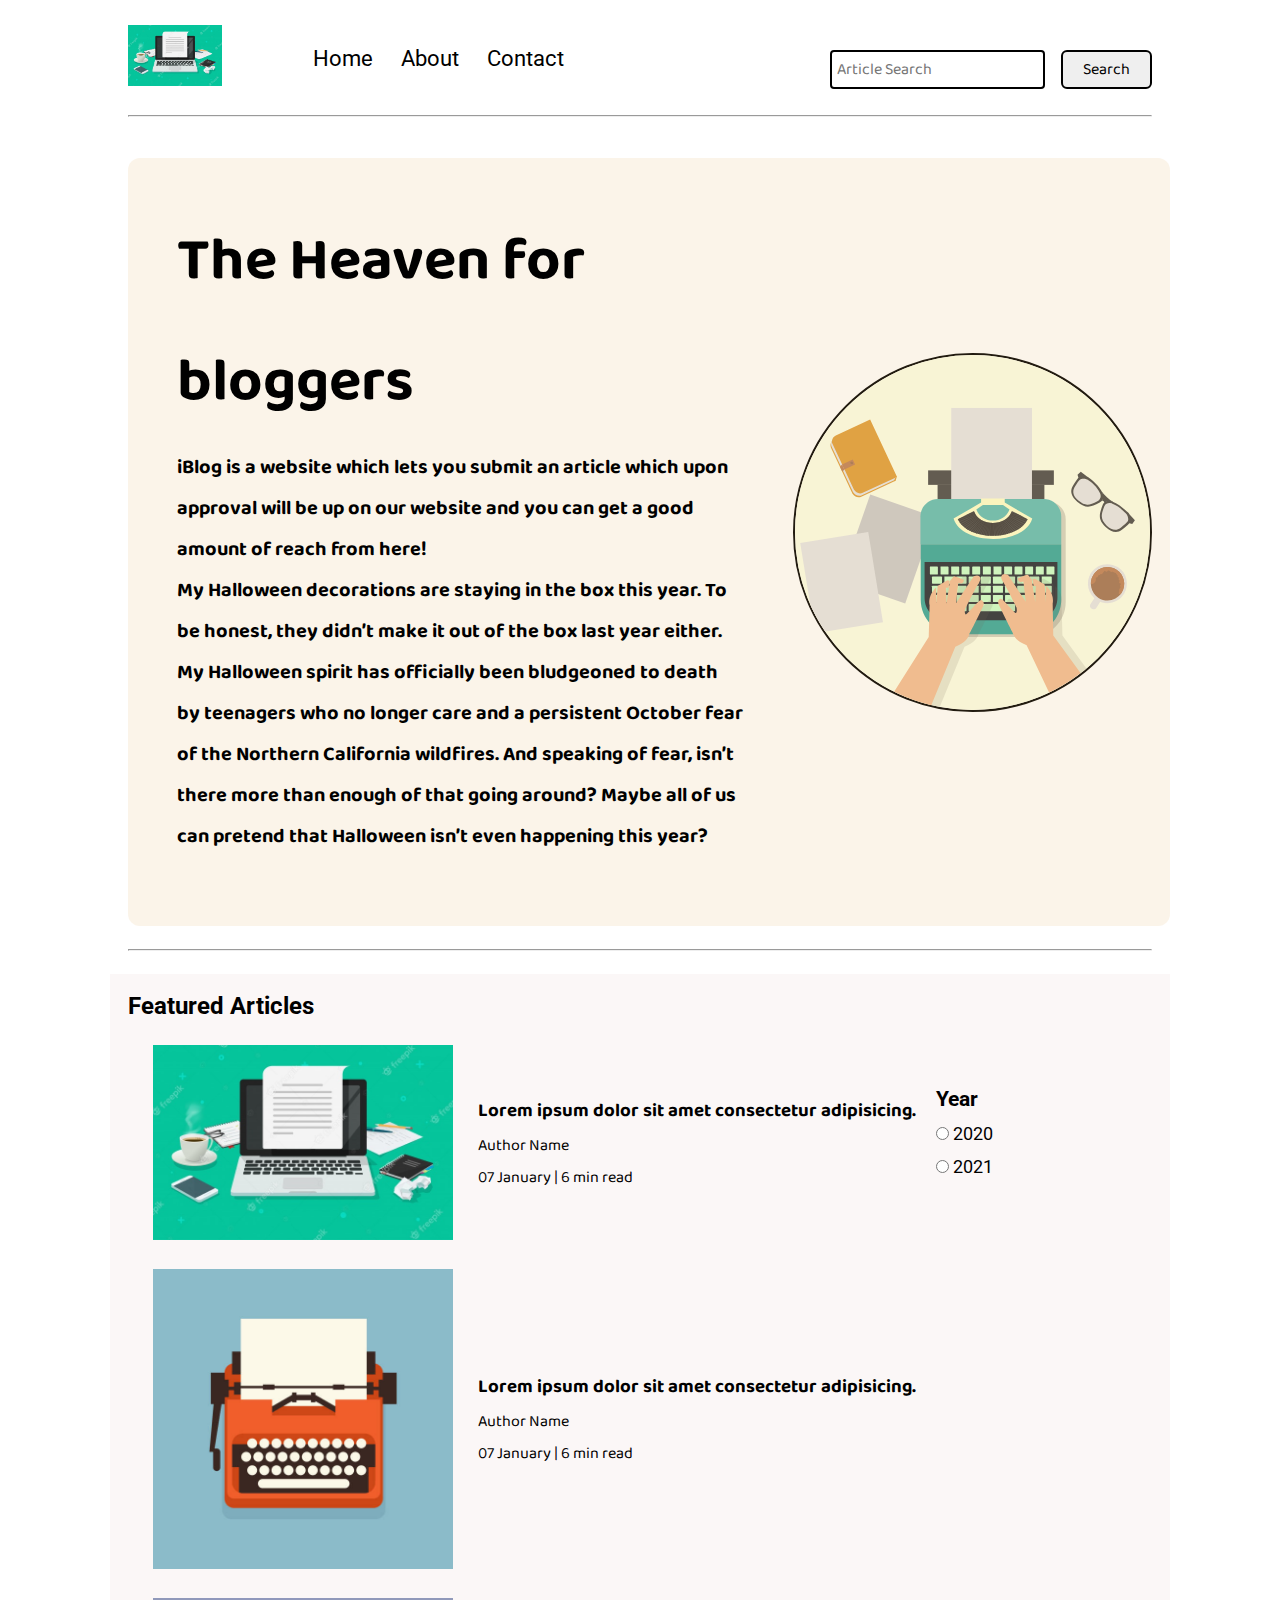
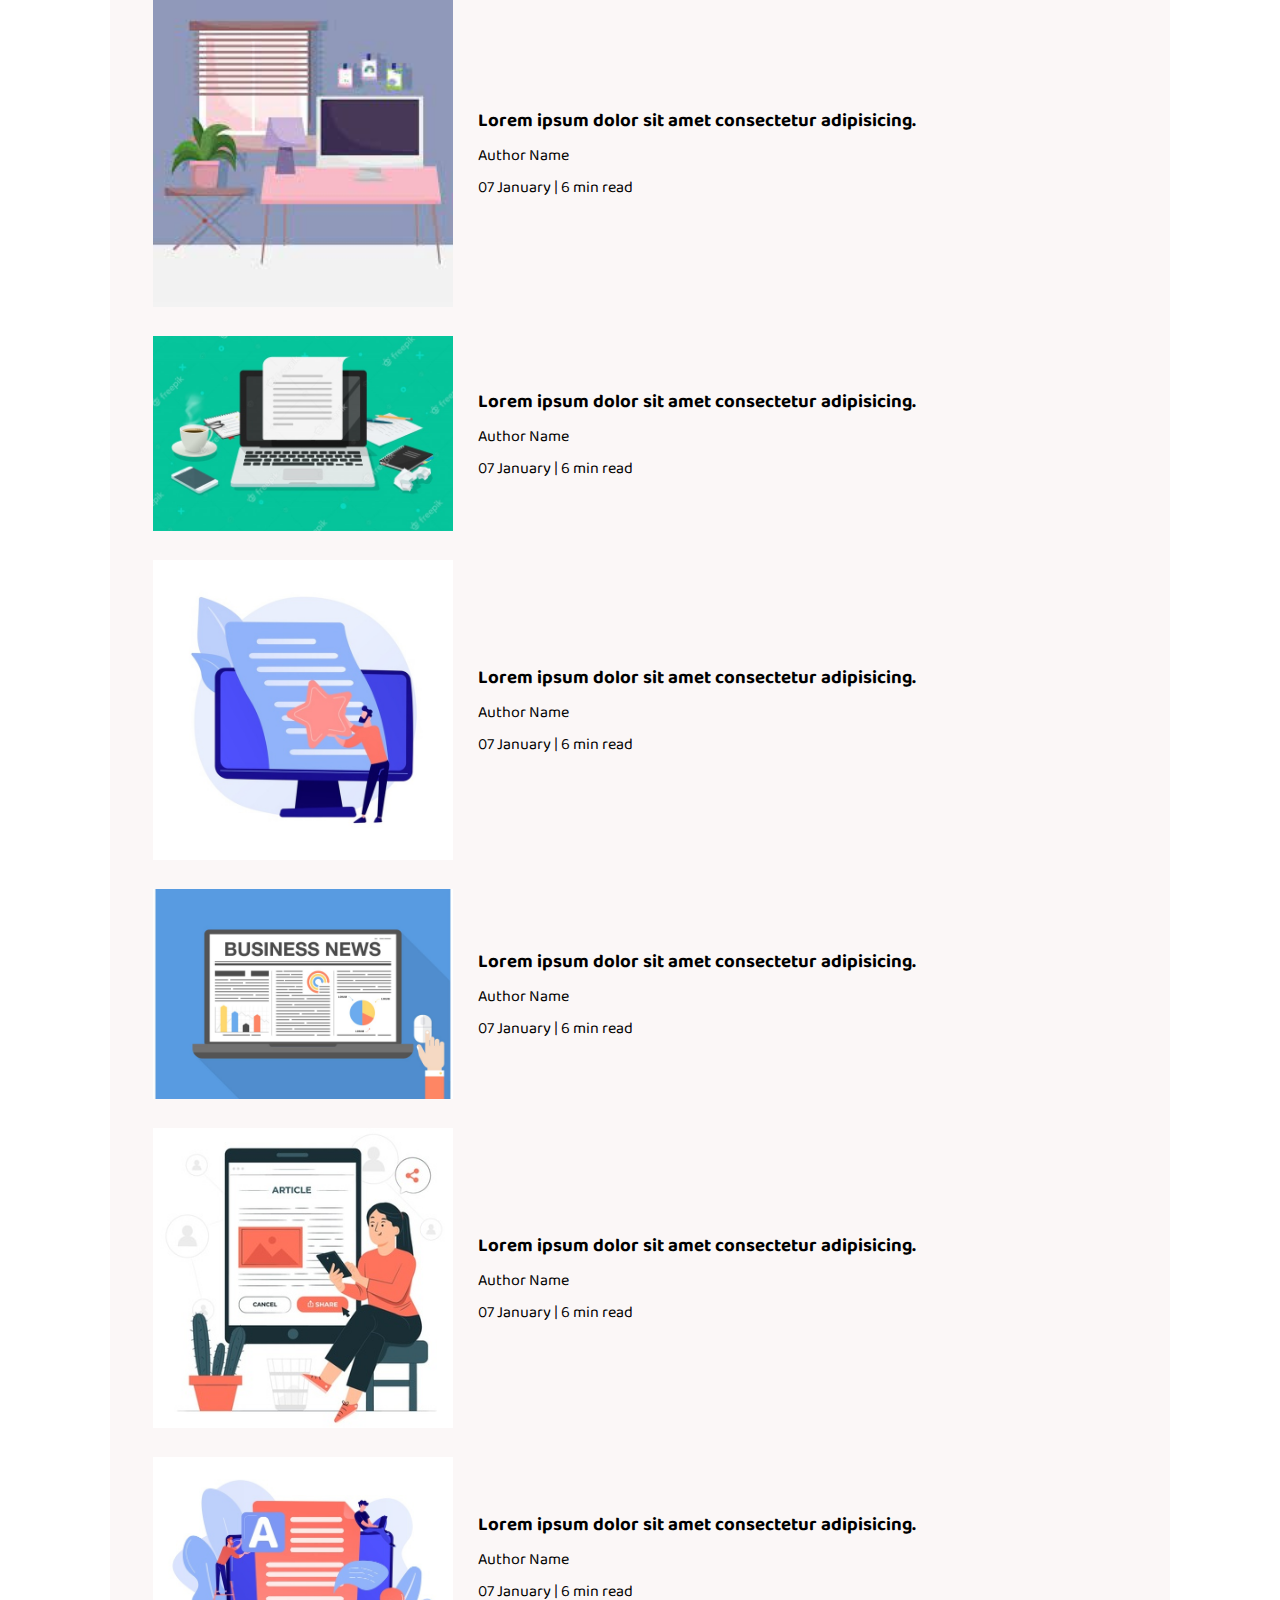
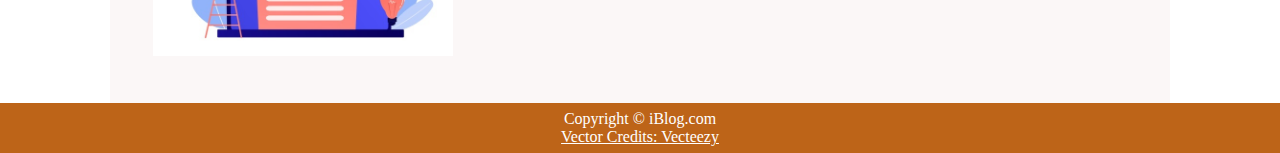
<file: index.html>
<!DOCTYPE html>
<html lang="en">

<head>
    <meta charset="UTF-8">
    <meta name="viewport" content="width=device-width, initial-scale=1.0">
    <link rel="stylesheet" href="css/utils.css">
    <link rel="stylesheet" href="css/style.css">
    <link rel="stylesheet" href="css/mobile.css">
    <title>iBlog - Heaven for bloggers</title>
</head>

<body>
    <nav class="navigation max-width-1 m-auto">
        <div class="nav-left">
            <a href="/">
                <span><img src="img/bg2.png" width="94px" alt=""></span>
            </a>
            <ul>
                <li><a href="index.html">Home</a></li>
                <li><a href="about.html">About</a></li>
                <li><a href="/contact.html">Contact</a></li>
            </ul>
        </div>
        <div class="nav-right">
            <form action="/search.html" method="get">
                <input class="form-input" type="text" name="query" placeholder="Article Search">
                <button class="btn">Search</button>
            </form>

        </div>

    </nav>
    <div class="max-width-1 m-auto">
        <hr>
    </div>
    <div class="m-auto content max-width-1 my-2">
        <div class="content-left">
            <h1>The Heaven for bloggers</h1>
            <p>iBlog is a website which lets you submit an article which upon approval will be up on our website and you
                can get a good amount of reach from here!</p>
            <p>My Halloween decorations are staying in the box this year. To be honest, they didn’t make it out of the
                box last year either. My Halloween spirit has officially been bludgeoned to death by teenagers who no
                longer care and a persistent October fear of the Northern California wildfires. And speaking of fear,
                isn’t there more than enough of that going around? Maybe all of us can pretend that Halloween isn’t even
                happening this year?</p>
        </div>
        <div class="content-right">
            <img src="img/typewriter 2.svg" alt="iBlog">
        </div>
    </div>

    <div class="max-width-1 m-auto">
        <hr>
    </div>
    <div class="home-articles max-width-1 m-auto font2">
        <h2>Featured Articles</h2>
        <div class="year-box adjust-year">
            <div>
                <h3>Year </h3>
            </div>
            <div>
                <input type="radio" name="year" id=""> 2020
            </div>
            <div>
                <input type="radio" name="year" id=""> 2021
            </div>
        </div>
        <div class="home-article">
            <div class="home-article-img">
                <img src="img/bg2.png" alt="article">
            </div>
            <div class="home-article-content font1">
                <a href="/blog.html">
                    <h3>Lorem ipsum dolor sit amet consectetur adipisicing.</h3>
                </a>

                <div>Author Name</div>
                <span>07 January | 6 min read</span>
            </div>
        </div>
        <div class="home-article">
            <div class="home-article-img">
                <img src="img/article3.png" alt="article">
            </div>
            <div class="home-article-content font1">
                <a href="/blog.html">
                    <h3>Lorem ipsum dolor sit amet consectetur adipisicing.</h3>
                </a>

                <div>Author Name</div>
                <span>07 January | 6 min read</span>
            </div>
        </div>
        <div class="home-article">
            <div class="home-article-img">
                <img src="img/background.png" alt="article">
            </div>
            <div class="home-article-content font1">
                <a href="/blog.html">
                    <h3>Lorem ipsum dolor sit amet consectetur adipisicing.</h3>
                </a>

                <div>Author Name</div>
                <span>07 January | 6 min read</span>
            </div>
        </div>
        <div class="home-article">
            <div class="home-article-img">
                <img src="img/bg2.png" alt="article">
            </div>
            <div class="home-article-content font1">
                <a href="/blog.html">
                    <h3>Lorem ipsum dolor sit amet consectetur adipisicing.</h3>
                </a>

                <div>Author Name</div>
                <span>07 January | 6 min read</span>
            </div>
        </div>
        <div class="home-article">
            <div class="home-article-img">
                <img src="img/bg3.png" alt="article">
            </div>
            <div class="home-article-content font1">
                <a href="/blog.html">
                    <h3>Lorem ipsum dolor sit amet consectetur adipisicing.</h3>
                </a>

                <div>Author Name</div>
                <span>07 January | 6 min read</span>
            </div>
        </div>
        <div class="home-article">
            <div class="home-article-img">
                <img src="img/article1.png" alt="article">
            </div>
            <div class="home-article-content font1">
                <a href="/blog.html">
                    <h3>Lorem ipsum dolor sit amet consectetur adipisicing.</h3>
                </a>

                <div>Author Name</div>
                <span>07 January | 6 min read</span>
            </div>
        </div>
        <div class="home-article">
            <div class="home-article-img">
                <img src="img/article.png" alt="article">
            </div>
            <div class="home-article-content font1">
                <a href="/blog.html">
                    <h3>Lorem ipsum dolor sit amet consectetur adipisicing.</h3>
                </a>

                <div>Author Name</div>
                <span>07 January | 6 min read</span>
            </div>
        </div>
        <div class="home-article">
            <div class="home-article-img">
                <img src="img/article4.png" alt="article">
            </div>
            <div class="home-article-content font1">
                <a href="/blog.html">
                    <h3>Lorem ipsum dolor sit amet consectetur adipisicing.</h3>
                </a>

                <div>Author Name</div>
                <span>07 January | 6 min read</span>
            </div>
        </div>

    </div>

    <div class="footer">
        <p>Copyright &copy; iBlog.com </p>
        <a href="https://www.vecteezy.com/free-vector/typewriter">Vector Credits: Vecteezy</a>
    </div>
</body>

</html>
</file>
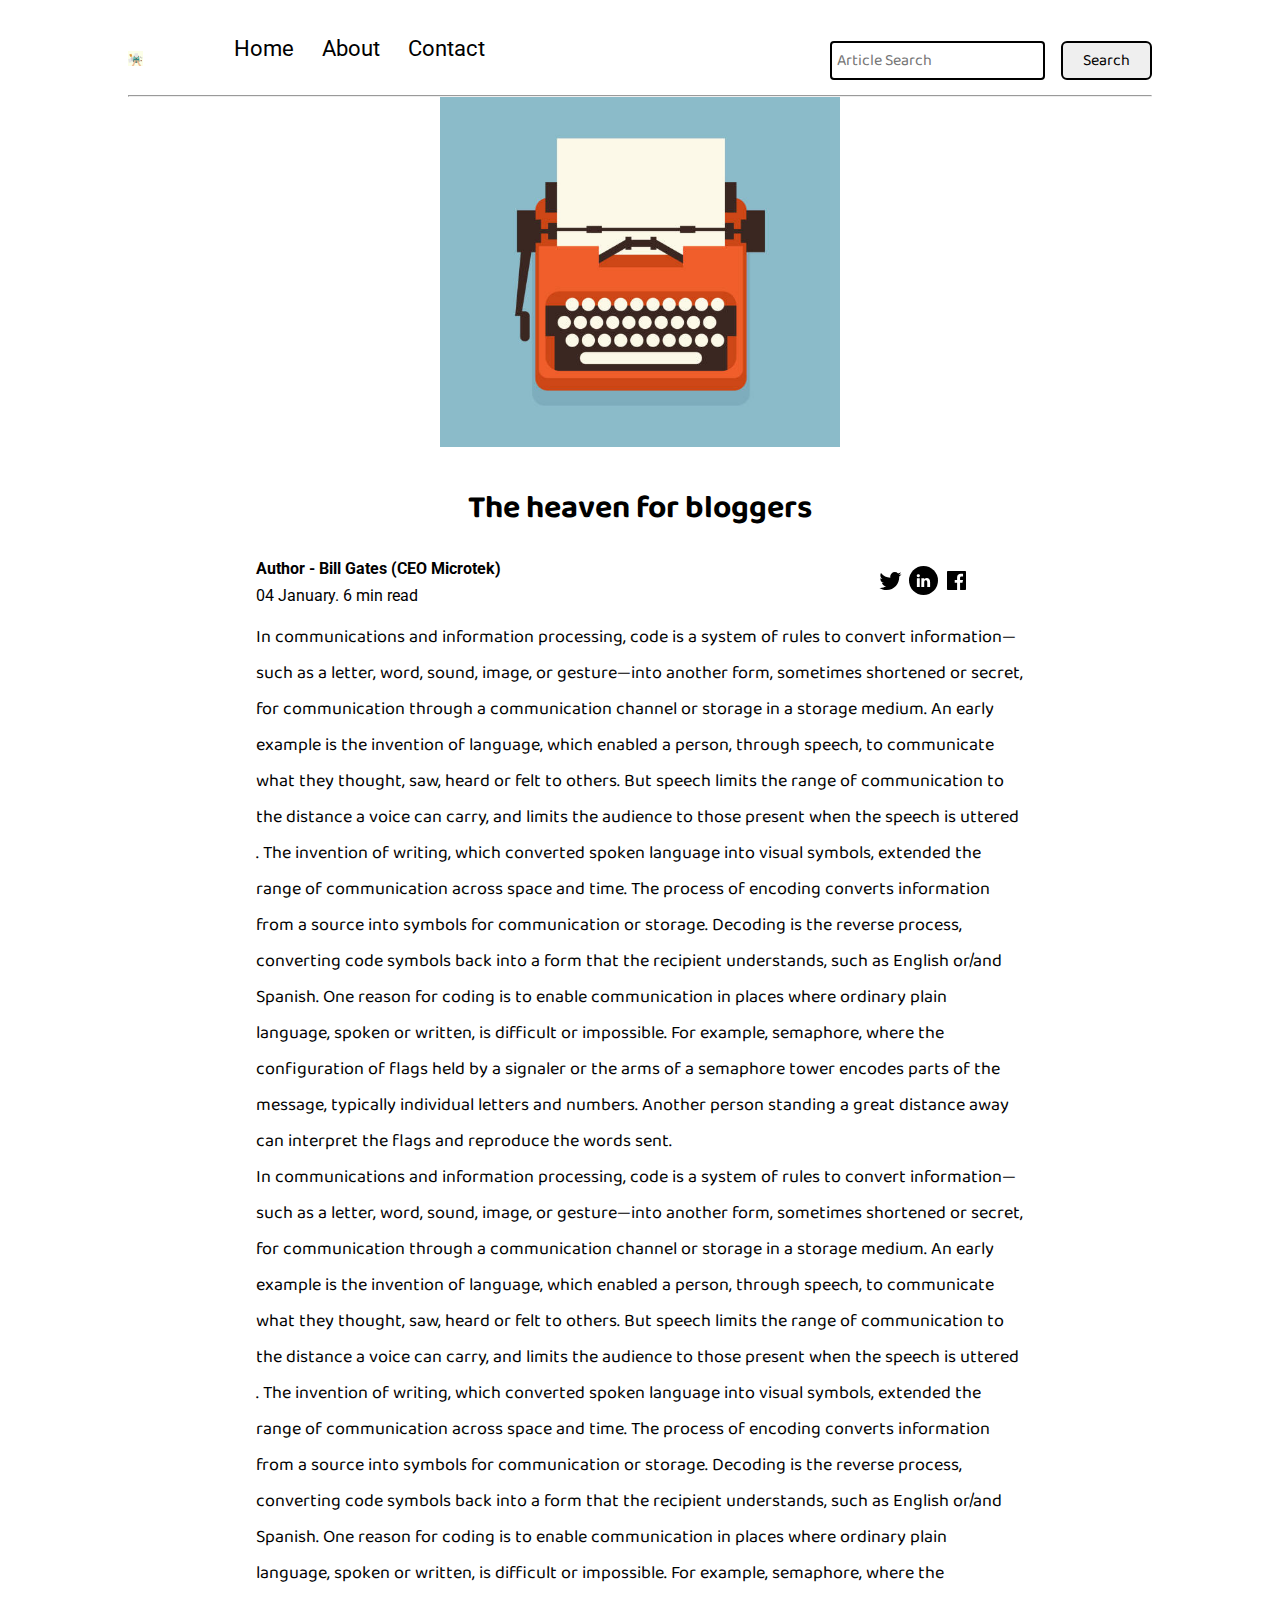
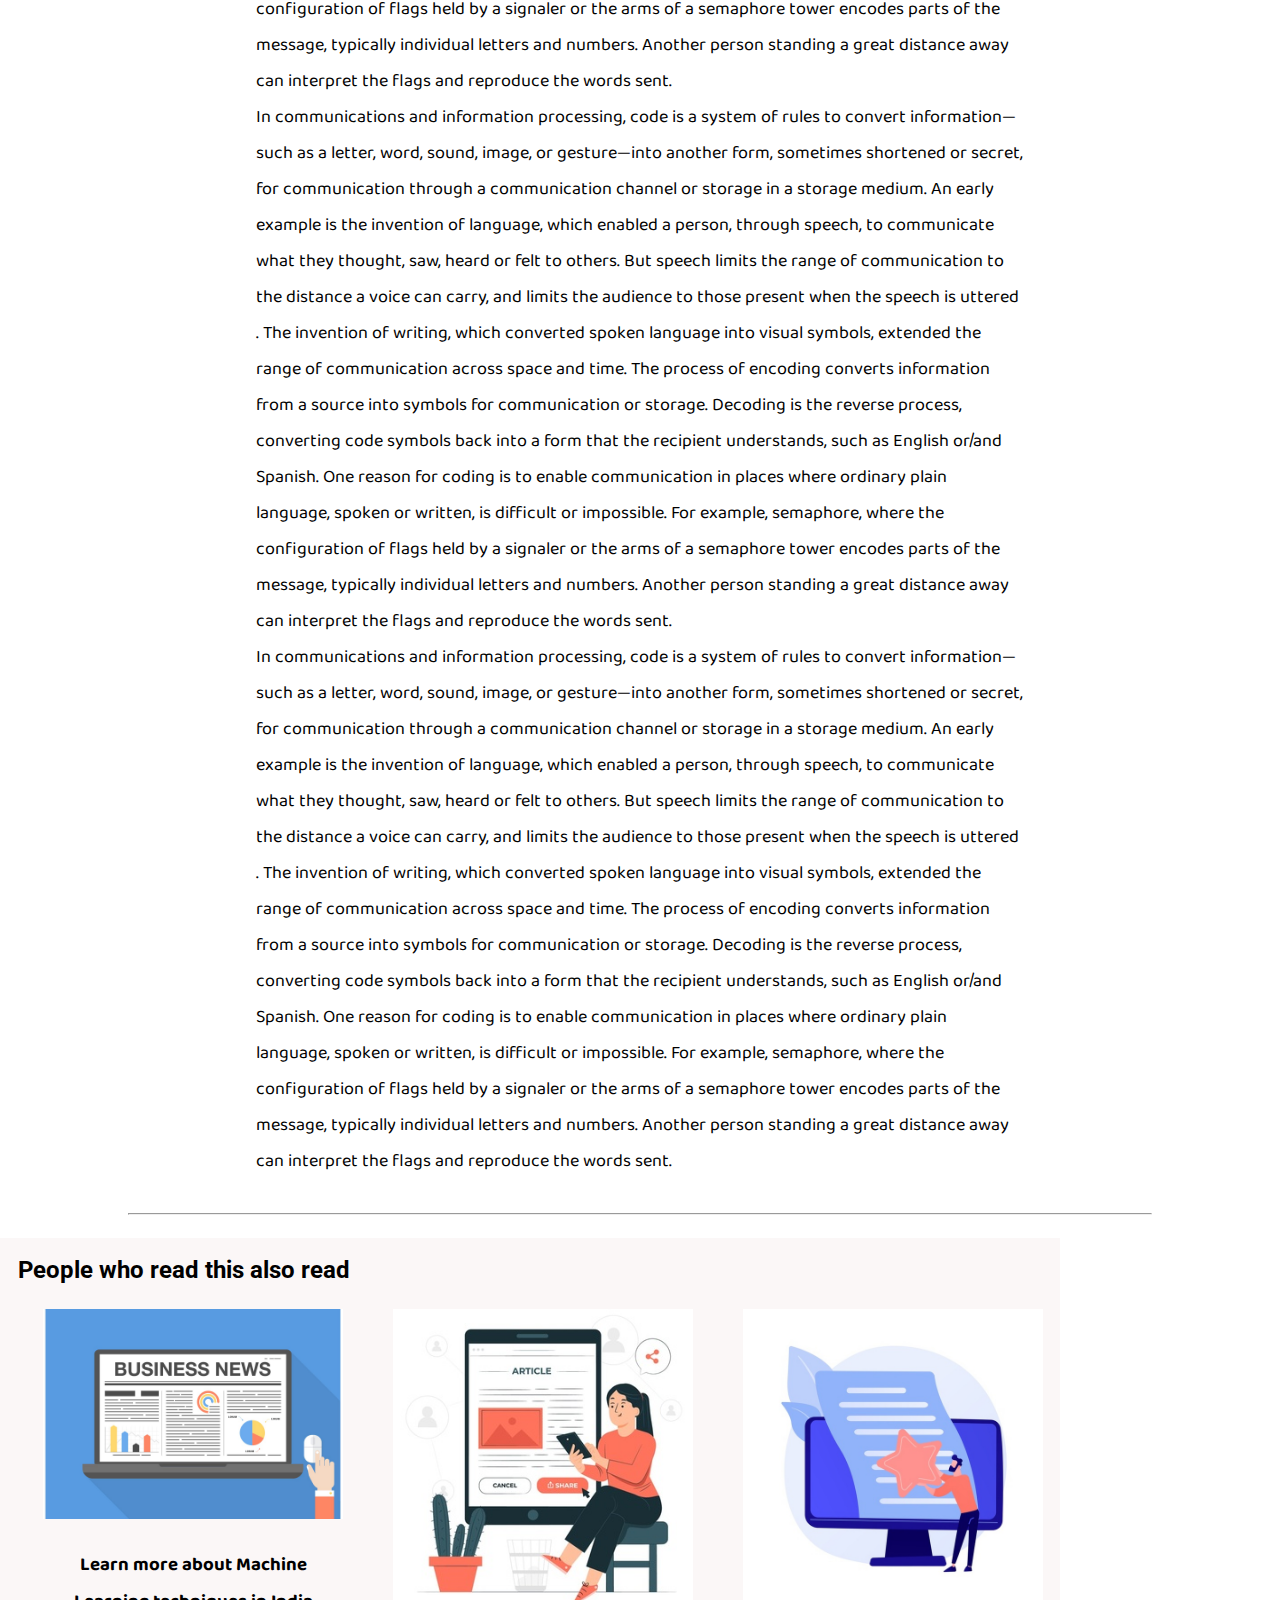
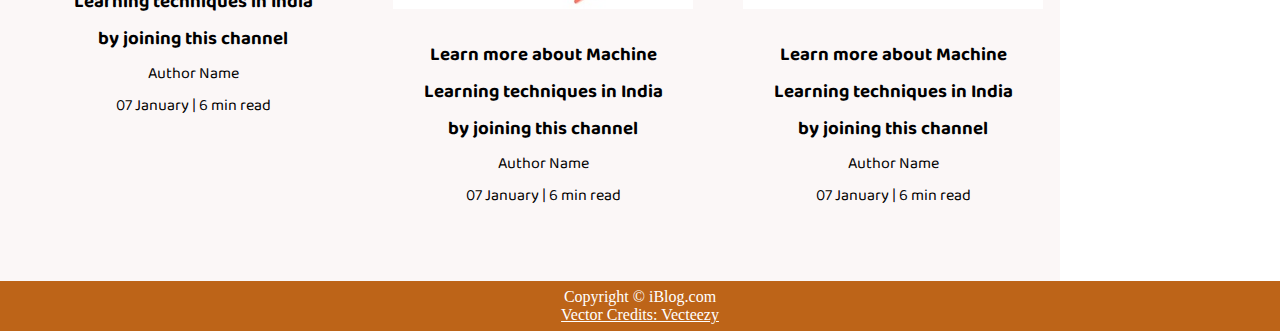
<file: blog.html>
<!DOCTYPE html>
<html lang="en">
<head>
    <meta charset="UTF-8">
    <meta name="viewport" content="width=device-width, initial-scale=1.0">
    <link rel="stylesheet" href="css/utils.css">
    <link rel="stylesheet" href="css/style.css">
    <link rel="stylesheet" href="css/blogpost.css">
    <link rel="stylesheet" href="css/mobile.css">
    <title>iBlog - Heaven for bloggers</title>
</head>
<body>
    <nav class="navigation max-width-1 m-auto">
        <div class="nav-left">
            <a href="/">
                <span><img src="img/typewriter 2.svg" width="15px" alt=""></span>
            </a>
            <ul>
                <li><a href="index.html">Home</a></li>
                <li><a href="about.html">About</a></li>
                <li><a href="/contact.html">Contact</a></li>
            </ul>
        </div>
        <div class="nav-right">
            <form action="/search.html" method="get">
                <input class="form-input" type="text" name="query" placeholder="Article Search">
                <button class="btn">Search</button>
            </form>

        </div>

    </nav>
    <div class="max-width-1 m-auto">
        <hr>
    </div>
    <div class="post-img">
        <img src="img/article3.png" alt="">
    </div>
    <div class="m-auto blog-post-content max-width-2 m-auto my-2">
        <h1 class="font1">The heaven for bloggers</h1>
        <div class="blogpost-meta">
            <div class="author-info">
                <div>
                <b>
                  Author - Bill Gates (CEO Microtek)
                </b>
                </div>
                <div>04 January. 6 min read</div>
            </div>
            <div class="social">
                <svg width="29" height="29" class="hk"><path d="M22.05 7.54a4.47 4.47 0 0 0-3.3-1.46 4.53 4.53 0 0 0-4.53 4.53c0 .35.04.7.08 1.05A12.9 12.9 0 0 1 5 6.89a5.1 5.1 0 0 0-.65 2.26c.03 1.6.83 2.99 2.02 3.79a4.3 4.3 0 0 1-2.02-.57v.08a4.55 4.55 0 0 0 3.63 4.44c-.4.08-.8.13-1.21.16l-.81-.08a4.54 4.54 0 0 0 4.2 3.15 9.56 9.56 0 0 1-5.66 1.94l-1.05-.08c2 1.27 4.38 2.02 6.94 2.02 8.3 0 12.86-6.9 12.84-12.85.02-.24 0-.43 0-.65a8.68 8.68 0 0 0 2.26-2.34c-.82.38-1.7.62-2.6.72a4.37 4.37 0 0 0 1.95-2.51c-.84.53-1.81.9-2.83 1.13z"></path></svg>

                <svg style="background: black;
                border-radius: 21px;" width="29" height="29" viewBox="0 0 29 29" fill="none" class="hk"><path d="M5 6.36C5 5.61 5.63 5 6.4 5h16.2c.77 0 1.4.61 1.4 1.36v16.28c0 .75-.63 1.36-1.4 1.36H6.4c-.77 0-1.4-.6-1.4-1.36V6.36z"></path><path fill-rule="evenodd" clip-rule="evenodd" d="M10.76 20.9v-8.57H7.89v8.58h2.87zm-1.44-9.75c1 0 1.63-.65 1.63-1.48-.02-.84-.62-1.48-1.6-1.48-.99 0-1.63.64-1.63 1.48 0 .83.62 1.48 1.59 1.48h.01zM12.35 20.9h2.87v-4.79c0-.25.02-.5.1-.7.2-.5.67-1.04 1.46-1.04 1.04 0 1.46.8 1.46 1.95v4.59h2.87v-4.92c0-2.64-1.42-3.87-3.3-3.87-1.55 0-2.23.86-2.61 1.45h.02v-1.24h-2.87c.04.8 0 8.58 0 8.58z" fill="#fff"></path></svg>

                <svg width="29" height="29" class="hk"><path d="M23.2 5H5.8a.8.8 0 0 0-.8.8V23.2c0 .44.35.8.8.8h9.3v-7.13h-2.38V13.9h2.38v-2.38c0-2.45 1.55-3.66 3.74-3.66 1.05 0 1.95.08 2.2.11v2.57h-1.5c-1.2 0-1.48.57-1.48 1.4v1.96h2.97l-.6 2.97h-2.37l.05 7.12h5.1a.8.8 0 0 0 .79-.8V5.8a.8.8 0 0 0-.8-.79"></path></svg>

            </div>
        </div>
         <p class="font1">In communications and information processing, code is a system of rules to convert information—such as a letter, word, sound, image, or gesture—into another form, sometimes shortened or secret, for communication through a communication channel or storage in a storage medium. An early example is the invention of language, which enabled a person, through speech, to communicate what they thought, saw, heard or felt to others. But speech limits the range of communication to the distance a voice can carry, and limits the audience to those present when the speech is uttered . The invention of writing, which converted spoken language into visual symbols, extended the range of communication across space and time.

            The process of encoding converts information from a source into symbols for communication or storage. Decoding is the reverse process, converting code symbols back into a form that the recipient understands, such as English or/and Spanish.
            
            One reason for coding is to enable communication in places where ordinary plain language, spoken or written, is difficult or impossible. For example, semaphore, where the configuration of flags held by a signaler or the arms of a semaphore tower encodes parts of the message, typically individual letters and numbers. Another person standing a great distance away can interpret the flags and reproduce the words sent.</p>
         <p class="font1">In communications and information processing, code is a system of rules to convert information—such as a letter, word, sound, image, or gesture—into another form, sometimes shortened or secret, for communication through a communication channel or storage in a storage medium. An early example is the invention of language, which enabled a person, through speech, to communicate what they thought, saw, heard or felt to others. But speech limits the range of communication to the distance a voice can carry, and limits the audience to those present when the speech is uttered . The invention of writing, which converted spoken language into visual symbols, extended the range of communication across space and time.

            The process of encoding converts information from a source into symbols for communication or storage. Decoding is the reverse process, converting code symbols back into a form that the recipient understands, such as English or/and Spanish.
            
            One reason for coding is to enable communication in places where ordinary plain language, spoken or written, is difficult or impossible. For example, semaphore, where the configuration of flags held by a signaler or the arms of a semaphore tower encodes parts of the message, typically individual letters and numbers. Another person standing a great distance away can interpret the flags and reproduce the words sent.</p>
         <p class="font1">In communications and information processing, code is a system of rules to convert information—such as a letter, word, sound, image, or gesture—into another form, sometimes shortened or secret, for communication through a communication channel or storage in a storage medium. An early example is the invention of language, which enabled a person, through speech, to communicate what they thought, saw, heard or felt to others. But speech limits the range of communication to the distance a voice can carry, and limits the audience to those present when the speech is uttered . The invention of writing, which converted spoken language into visual symbols, extended the range of communication across space and time.

            The process of encoding converts information from a source into symbols for communication or storage. Decoding is the reverse process, converting code symbols back into a form that the recipient understands, such as English or/and Spanish.
            
            One reason for coding is to enable communication in places where ordinary plain language, spoken or written, is difficult or impossible. For example, semaphore, where the configuration of flags held by a signaler or the arms of a semaphore tower encodes parts of the message, typically individual letters and numbers. Another person standing a great distance away can interpret the flags and reproduce the words sent.</p>
         <p class="font1">In communications and information processing, code is a system of rules to convert information—such as a letter, word, sound, image, or gesture—into another form, sometimes shortened or secret, for communication through a communication channel or storage in a storage medium. An early example is the invention of language, which enabled a person, through speech, to communicate what they thought, saw, heard or felt to others. But speech limits the range of communication to the distance a voice can carry, and limits the audience to those present when the speech is uttered . The invention of writing, which converted spoken language into visual symbols, extended the range of communication across space and time.

            The process of encoding converts information from a source into symbols for communication or storage. Decoding is the reverse process, converting code symbols back into a form that the recipient understands, such as English or/and Spanish.
            
            One reason for coding is to enable communication in places where ordinary plain language, spoken or written, is difficult or impossible. For example, semaphore, where the configuration of flags held by a signaler or the arms of a semaphore tower encodes parts of the message, typically individual letters and numbers. Another person standing a great distance away can interpret the flags and reproduce the words sent.</p>
    </div>

    <div class="max-width-1 m-auto"><hr></div>
    <div class="home-articles max-width-1 margin-auto-1 font2">
        <h2>People who read this also read</h2>
        <div class="row">

       
        <div class="home-article more-post">
            <div class="home-article-img">
                <img src="img/article1.png" alt="article">
            </div>
            <div class="home-article-content font1 center">
                <a href="/blog.html"><h3>Learn more about Machine Learning techniques in India by joining this channel</h3></a>
                
                <div>Author Name</div>
                <span>07 January | 6 min read</span>
            </div>
        </div>
        <div class="home-article more-post">
            <div class="home-article-img">
                <img src="img/article.png" alt="article">
            </div>
            <div class="home-article-content font1 center">
                <a href="/blog.html"><h3>Learn more about Machine Learning techniques in India by joining this channel</h3></a>
                
                <div>Author Name</div>
                <span>07 January | 6 min read</span>
            </div>
        </div>
        <div class="home-article more-post">
            <div class="home-article-img">
                <img src="img/bg3.png "alt="article">
            </div>
            <div class="home-article-content font1 center">
                <a href="/blog.html"><h3>Learn more about Machine Learning techniques in India by joining this channel</h3></a>
                
                <div>Author Name</div>
                <span>07 January | 6 min read</span>
            </div>
        </div>
        
    </div>
    </div>

    <div class="footer">
        <p>Copyright &copy; iBlog.com </p>
         <a href="https://www.vecteezy.com/free-vector/typewriter">Vector Credits: Vecteezy</a> 
    </div>
</body>
</html>
</file>
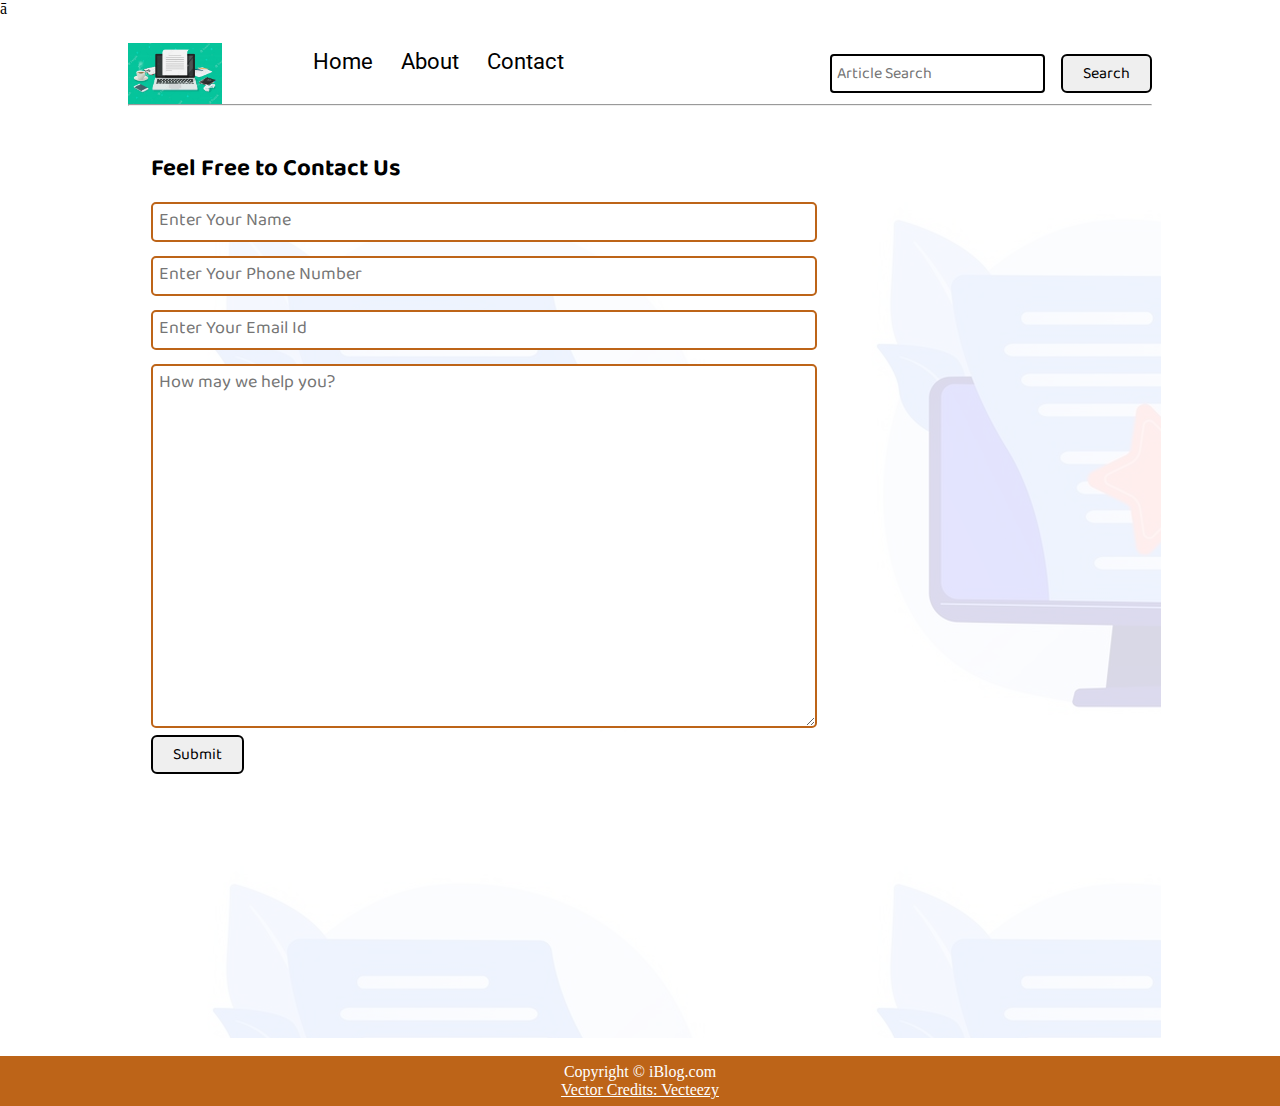
<file: contact.html>
ā<!DOCTYPE html>
<html lang="en">

<head>
    <meta charset="UTF-8">
    <meta name="viewport" content="width=device-width, initial-scale=1.0">
    <link rel="stylesheet" href="css/utils.css">
    <link rel="stylesheet" href="css/style.css">
    <link rel="stylesheet" href="../css/contact.css">
    <link rel="stylesheet" href="css/mobile.css">
    <title>iBlog - Heaven for bloggers</title>
</head>

<body>
    <nav class="navigation max-width-1 m-auto">
        <div class="nav-left">
            <a href="/">
                <span><img src="img/bg2.png" width="94px" alt=""></span>
            </a>
            <ul>
                <li><a href="index.html">Home</a></li>
                <li><a href="about.html">About</a></li>
                <li><a href="/contact.html">Contact</a></li>
            </ul>
        </div>
        <div class="nav-right">
            <form action="/search.html" method="get">
                <input class="form-input" type="text" name="query" placeholder="Article Search">
                <button class="btn">Search</button>
            </form>

        </div>

    </nav>
    <div class="max-width-1 m-auto">
        <hr>
    </div>
    <div class="contact-content font1 max-width-1 m-auto">
        <div class="max-width-1 m-auto mx-1">
            <h2>Feel Free to Contact Us</h2>
            <div class="contact-form">
                <div class="form-box">
                    <input type="text" placeholder="Enter Your Name">
                </div>
                <div class="form-box">
                    <input type="text" placeholder="Enter Your Phone Number">
                </div>
                <div class="form-box">
                    <input type="text" placeholder="Enter Your Email Id">
                </div>
                <div class="form-box">
                    <textarea name="" id="" cols="30" rows="10" placeholder="How may we help you?"></textarea>
                </div>
                <div class="form-box">
                    <button class="btn">Submit</button>
                </div>

            </div>
        </div>

    </div>




    <div class="footer">
        <p>Copyright &copy; iBlog.com </p>
        <a href="https://www.vecteezy.com/free-vector/typewriter">Vector Credits: Vecteezy</a>
    </div>
</body>

</html>
</file>
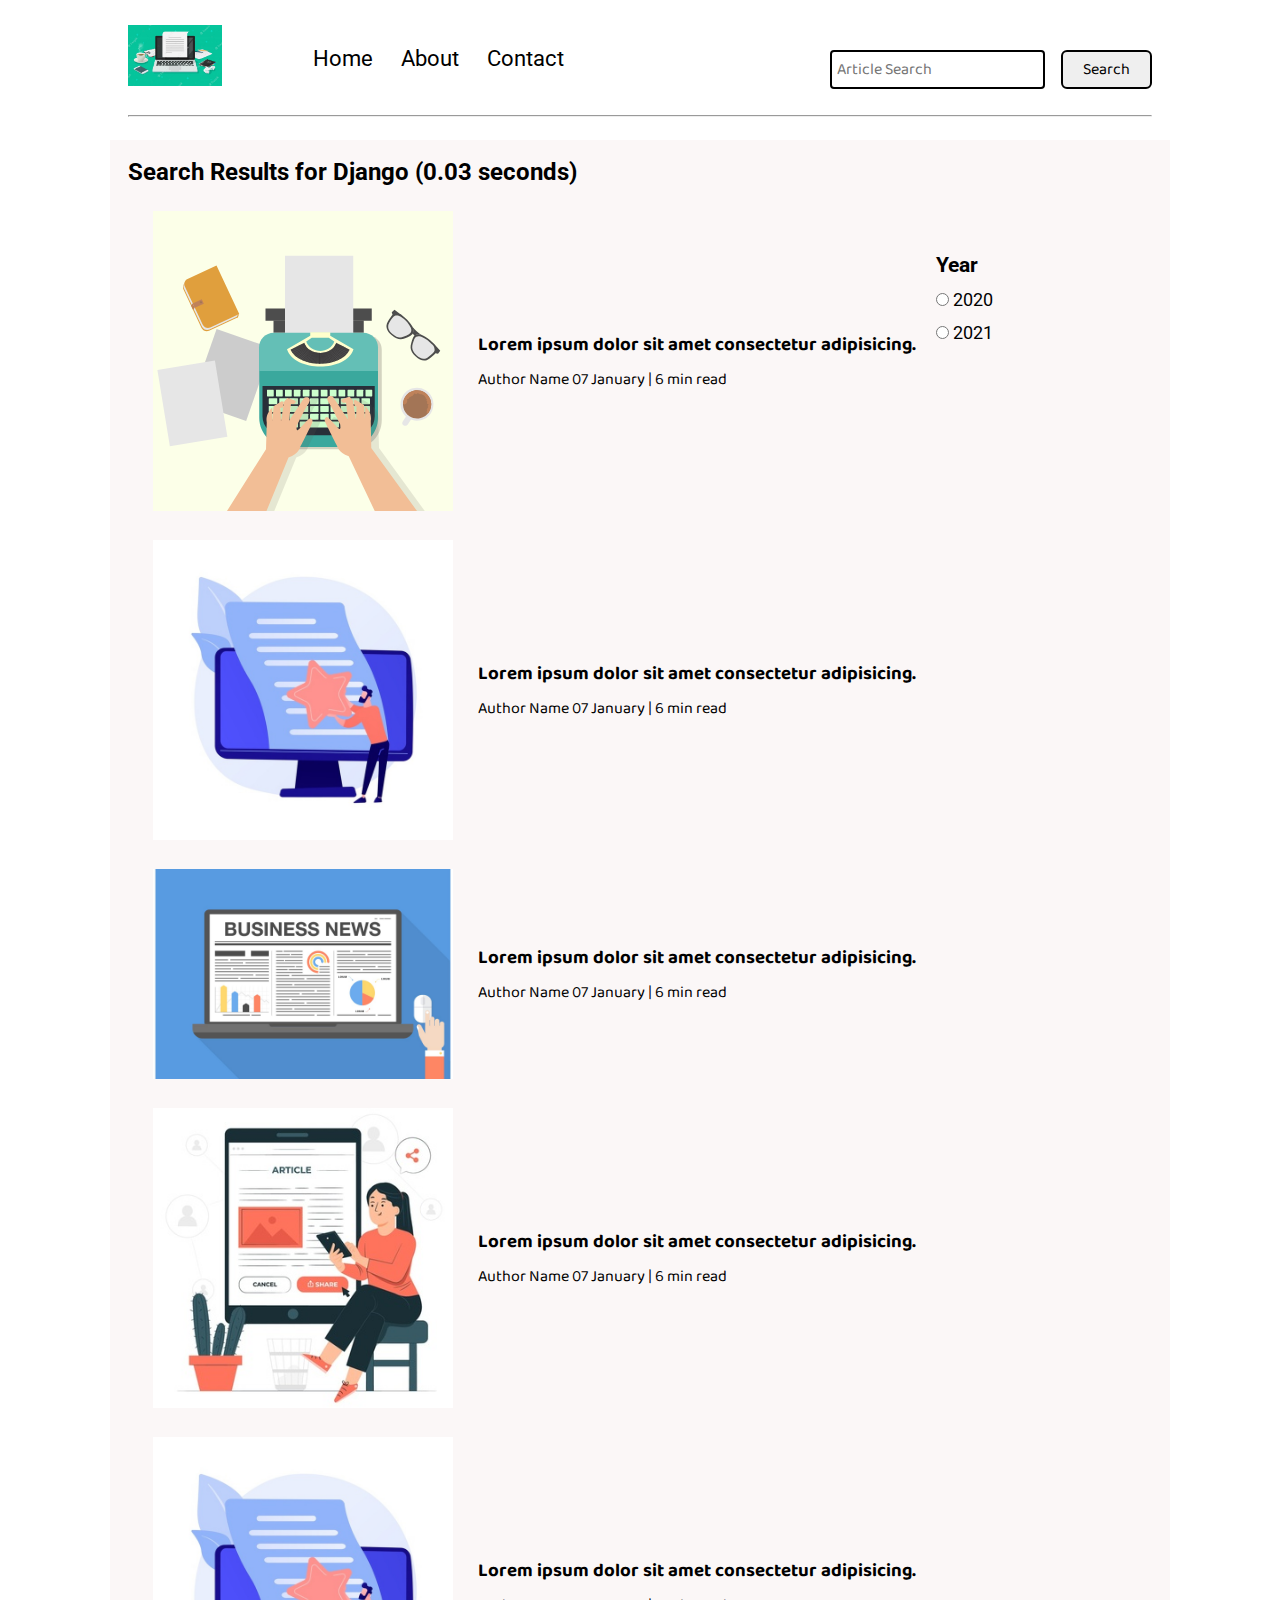
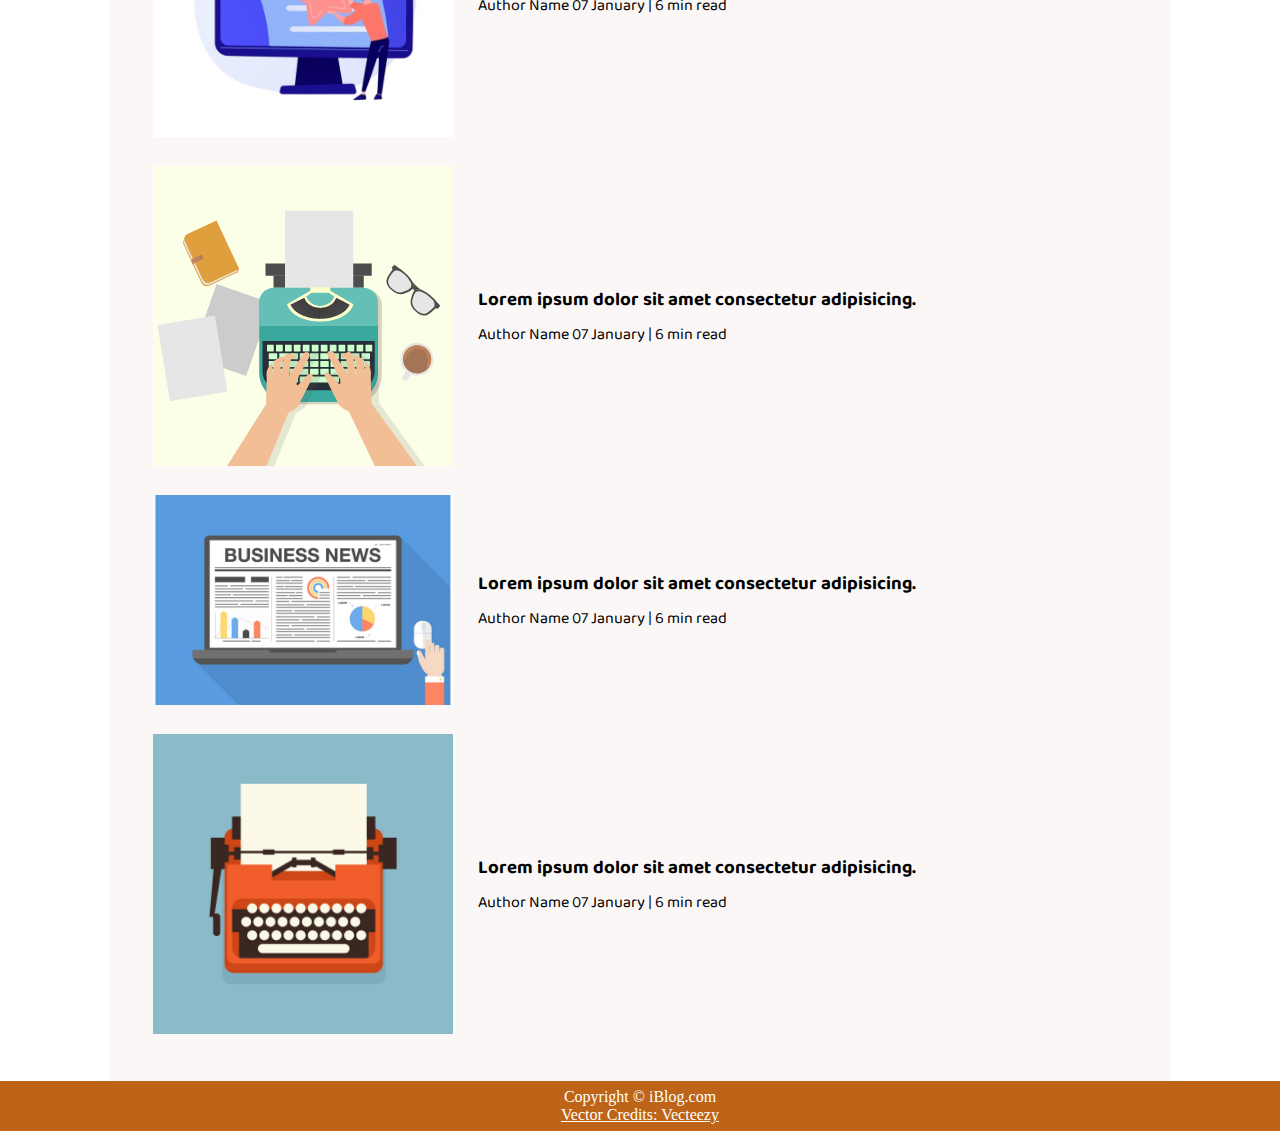
<file: search.html>
<!DOCTYPE html>
<html lang="en">
<head>
    <meta charset="UTF-8">
    <meta name="viewport" content="width=device-width, initial-scale=1.0">
    <link rel="stylesheet" href="css/utils.css">
    <link rel="stylesheet" href="css/style.css">
    <link rel="stylesheet" href="css/mobile.css">
    <title>iBlog - Heaven for bloggers</title>
</head>
<body>
    <nav class="navigation max-width-1 m-auto">
        <div class="nav-left">
            <a href="/">
                <span><img src="img/bg2.png" width="94px" alt=""></span>
            </a>
            <ul>
                <li><a href="index.html">Home</a></li>
                <li><a href="about.html">About</a></li>
                <li><a href="/contact.html">Contact</a></li>
            </ul>
        </div>
        <div class="nav-right">
            <form action="/search.html" method="get">
                <input class="form-input" type="text" name="query" placeholder="Article Search">
                <button class="btn">Search</button>
            </form>

        </div>

    </nav>
 

    <div class="max-width-1 m-auto"><hr></div>
    <div class="home-articles max-width-1 m-auto font2">
        
        <h2>Search Results for Django (0.03 seconds)</h2>
        <div class="year-box adjust-year">
            <div>
                <h3>Year </h3>
            </div>
            <div>
                <input type="radio" name="year" id=""> 2020
            </div>
            <div>
                <input type="radio" name="year" id=""> 2021
            </div>
        </div>
        <div class="home-article">
            <div class="home-article-img">
                <img src="img/typewriter 2.svg" alt="article">
            </div>
            <div class="home-article-content font1">
                <a href="/blog.html"><h3>Lorem ipsum dolor sit amet consectetur adipisicing.</h3></a>
                
                <span>Author Name</span>
                <span>07 January | 6 min read</span>
            </div>
        </div>
        <div class="home-article">
            <div class="home-article-img">
                <img src="img/bg3.png" alt="article">
            </div>
            <div class="home-article-content font1">
                <a href="/blog.html"><h3>Lorem ipsum dolor sit amet consectetur adipisicing.</h3></a>
                
                <span>Author Name</span>
                <span>07 January | 6 min read</span>
            </div>
        </div>
        <div class="home-article">
            <div class="home-article-img">
                <img src="img/article1.png" alt="article">
            </div>
            <div class="home-article-content font1">
                <a href="/blog.html"><h3>Lorem ipsum dolor sit amet consectetur adipisicing.</h3></a>
                
                <span>Author Name</span>
                <span>07 January | 6 min read</span>
            </div>
        </div>
        <div class="home-article">
            <div class="home-article-img">
                <img src="img/article.png" alt="article">
            </div>
            <div class="home-article-content font1">
                <a href="/blog.html"><h3>Lorem ipsum dolor sit amet consectetur adipisicing.</h3></a>
                
                <span>Author Name</span>
                <span>07 January | 6 min read</span>
            </div>
        </div>
        <div class="home-article">
            <div class="home-article-img">
                <img src="img/bg3.png" alt="article">
            </div>
            <div class="home-article-content font1">
                <a href="/blog.html"><h3>Lorem ipsum dolor sit amet consectetur adipisicing.</h3></a>
                
                <span>Author Name</span>
                <span>07 January | 6 min read</span>
            </div>
        </div>
        <div class="home-article">
            <div class="home-article-img">
                <img src="img/typewriter 2.svg" alt="article">
            </div>
            <div class="home-article-content font1">
                <a href="/blog.html"><h3>Lorem ipsum dolor sit amet consectetur adipisicing.</h3></a>
                
                <span>Author Name</span>
                <span>07 January | 6 min read</span>
            </div>
        </div>
        <div class="home-article">
            <div class="home-article-img">
                <img src="img/article1.png" alt="article">
            </div>
            <div class="home-article-content font1">
                <a href="/blog.html"><h3>Lorem ipsum dolor sit amet consectetur adipisicing.</h3></a>
                
                <span>Author Name</span>
                <span>07 January | 6 min read</span>
            </div>
        </div>
        <div class="home-article">
            <div class="home-article-img">
                <img src="img/article3.png" alt="article">
            </div>
            <div class="home-article-content font1">
                <a href="/blog.html"><h3>Lorem ipsum dolor sit amet consectetur adipisicing.</h3></a>
                
                <span>Author Name</span>
                <span>07 January | 6 min read</span>
            </div>
        </div>
         
    </div>

    <div class="footer">
        <p>Copyright &copy; iBlog.com </p>
         <a href="https://www.vecteezy.com/free-vector/typewriter">Vector Credits: Vecteezy</a> 
    </div>
</body>
</html>
</file>
<file: css/utils.css>
@import url("https://fonts.googleapis.com/css2?family=Roboto&display=swap");
@import url("https://fonts.googleapis.com/css2?family=Baloo+Bhaina+2:wght@500&display=swap");
:root { 
  --main-bg-color: #bd6418;
  --font1: "Baloo Bhaina 2", cursive;
  --font2: "Roboto", sans-serif;
}

.center{
  text-align: center
}

.font1 {
  font-family: var(--font1);
}
.font2 {
  font-family: var(--font2);
}

.max-width-1 {
  max-width: 80vw;
}

.max-width-2 {
  max-width: 60vw;
}

.m-auto {
  margin: auto;
}

.mx-1{
  margin-left: 23px;
  margin-right: 23px;
}

.my-2{
  margin-top: 32px;
  margin-bottom: 32px;
}

.btn {
  padding: 0px 20px;
  padding-top: 3px;
  border: 2px solid black;
  border-radius: 6px;
  font-family: var(--font1);
  font-size: 16px;
  cursor: pointer;
  transition: all 0.3s ease-in-out;
}

.btn:hover {
  color: white;
  background: var(--main-bg-color);
}

.form-input {
  padding: 0px 5px;
  padding-top: 3px;
  font-size: 16px;
  border: 2px solid black;
  border-radius: 4px;
  margin: 0 13px;
  font-family: var(--font1);
}

.form-box input, textarea{
  width: 52vw;
  padding: 0px 6px;
  margin: 7px 0;
  font-size: 18px;
  font-family: var(--font1);
  border: 2px solid var(--main-bg-color);
    border-radius: 5px;
}
</file>
<file: css/style.css>
* {
  margin: 0;
  padding: 0; 
}

.navigation {
  margin-top: 25px;
  font-family: var(--font1);
  /* height: 74px;  */
  display: flex;
  justify-content: space-between;
  align-items: center;
}

.nav-left {
  display: flex;
}

.nav-left span {
  font-size: 35px;
  padding-top: 10px;
}

.nav-left ul {
  display: flex;
  align-items: center;
  margin: 0 77px;
  font-size: 22px;
  padding-bottom: 23px;
}

.nav-left ul li {
  list-style: none;
  margin: 0 14px;
  font-family: var(--font2);
  transition: all 0.3s ease-in-out;
}

.nav-left ul li a {
  text-decoration: none;
  color: black;
}

.nav-left ul li a:hover {
  color: var(--main-bg-color);
  font-weight: bolder;
}

.content {
  height: 100%;
  display: flex;
  margin-top: 32px;
  padding: 9px;
  position: relative;
}

.content::after {
  content: "";
  background:rgb(226, 180, 107);
  position: absolute;
  width: 100%;
  height: inherit;
  opacity: 0.15;
  border-radius: 12px;
}

.content-left {
  font-family: var(--font1);
  display: flex;
  flex-direction: column;
  justify-content: center;
  padding: 49px;
  z-index: 1;
}

.content-right {
  display: flex;
  align-items: center;
  justify-content: center;
}

.content-left p{
  font-weight: bold;
  font-size: 20px;
}
.content-left h1{
  font-size: 60px;
  
}
.content-right img {
  height: 355px;
  border: 2px solid black;
  border-radius: 200px;
}

.home-articles {
  padding: 18px;
  background-color: rgb(248, 239, 239, 0.5);
  margin-top: 23px;
  position: relative;
}

.year-box {
  position: absolute;  
  right: 0px;
  top: 100px;
  width: 234px;
  height: 255px;
  font-size: 18px;
}

.year-box div {
  margin: 12px 0px;
}

.home-article {
  display: flex;
  margin: 25px;
}

.home-article img {
  width: 300px;
}

.home-article-content {
  align-self: center;
  padding: 25px;
}

.home-article-content a {
  text-decoration: none;
  color: black;
}
/* .home-articles{} */
.footer {
  height: 50px;
  background-color: var(--main-bg-color);
  display: flex;
  align-items: center;
  justify-content: center;
  color: white;
  flex-direction: column;
}

.footer a {
  color: white;
}
</file>
<file: css/mobile.css>
@media screen and (max-width: 1200px) {
    .navigation {
      flex-direction: column;
      margin-bottom: 23px;
    }
  
    .nav-left {
      flex-direction: column;
      text-align: center;
    }
  
    .content-right {
      display: none;
    }
  
    .home-article {
      flex-direction: column;
    }
  
    .home-article-img {
      text-align: center;
    }
  
    .year-box {
      top: 25px;
      left: 60vw;
      font-size: 11px;
      display: flex;
    }
  
    .year-box div {
      padding: 0 3px;
      margin: 0;
    }
  
    .home-article img {
      width: 70vw;
    }
    .form-input {
      width: 50%;
    }
    .form-box input,
    textarea {
      width: 66vw;
    }
    .row {
      flex-direction: column;
    }
    .social {
      padding: 0;
    }
    .post-img {
      height: auto;
    }
    .adjust-year {
      position: static;
      height: auto;
      padding: 12px 0px;
      display: flex;
      justify-content: flex-end;
      width: 100%;
    }
  }
</file>
<file: css/blogpost.css>
.post-img{
    height: 350px;
    overflow: hidden; 
    display: flex;
    justify-content: center;
    align-items: center;
    
}
.post-img img{
    width: 400px;
}
.blog-post-content{
    /* background-color: rebeccapurple; */
}
.blog-post-content h1{
    text-align: center;
}
.blog-post-content p{
    font-size: 18px; 
}

.row{
    display: flex;
}
.more-post{
    flex-direction: column; 
    align-items: center;
}
.blogpost-meta{ 
    display: flex;
    justify-content: space-between;
}

.author-info{
    margin: 12px 0;
}
.author-info div{
    padding: 4px 0px;
    font-family: var(--font2);
}
.social{
    padding-right: 53px;
    align-self: center;
    cursor: pointer;
}

.background{
    background-color: rgb(240, 193, 132);
}
</file>
<file: css/contact.css>
.contact-content{  
    height: 100vh;
    margin-top: 32px;
    padding: 9px;
    position: relative; 
    overflow: hidden;
  }
  
  .contact-content::after {
    content: "";
    background-image: url("../img/bg3.png");
    position: absolute;
    top:0;
    width: 100%;
    height: inherit;
    opacity: 0.15;
    border-radius: 12px;
    z-index: -1;
  }
</file>
